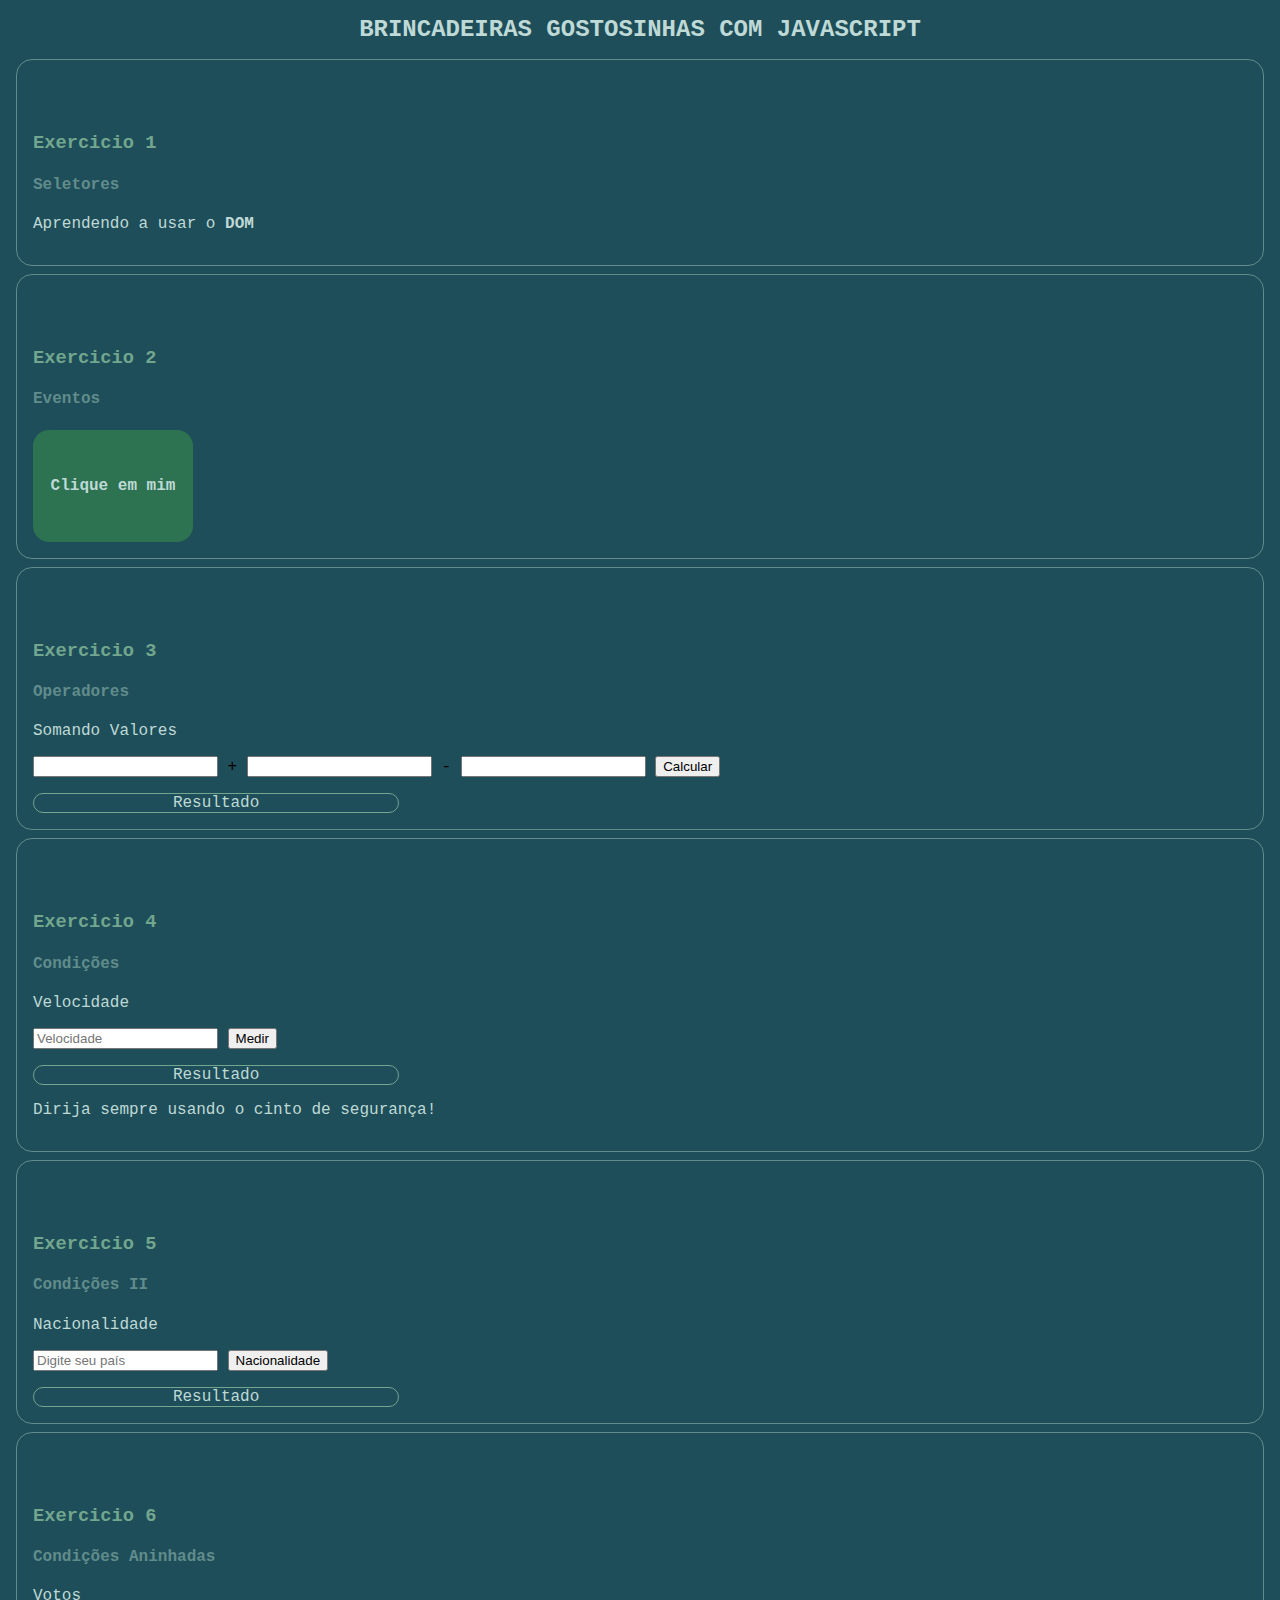
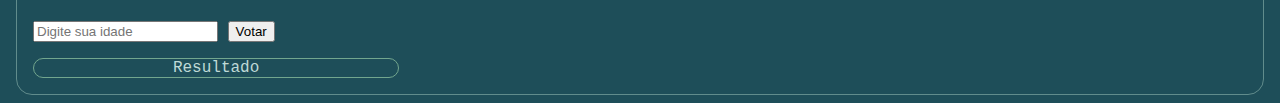
<file: Pare de Chutar o JS/index.html>
<!DOCTYPE html> 
<html lang="pt-br">

<head>
    <meta charset="UTF-8">
    <meta name="viewport" content="width=device-width, initial-scale=1.0">
    <title>Parar de Chutar JS</title>
    <link rel="stylesheet" href="./src/style.css">
</head>

<body>
    <h1>Brincadeiras Gostosinhas com JavaScript</h1>
    <div class="border">
        <h3>Exercicio 1</h3>
        <!-- Iniciando SELETORES -->
        <h4>Seletores</h4>
        <p>Aprendendo a usar o <strong>DOM</strong></p>
    </div>

    <div class="border">
        <h3>Exercicio 2</h3>
        <!-- Testando EVENTOS -->
        <h4>Eventos</h4>
        <div id="area">Clique em mim</div>
    </div>

    <div class="border">
        <h3>Exercicio 3</h3>
        <!-- Testando OPERADORES -->
        <h4>Operadores</h4>
        <p>Somando Valores</p>
        <input type="number" name="txtn1" id="txtn1"> +
        <input type="number" name="txtn2" id="txtn2"> -
        <input type="number" name="txtn3" id="txtn3">
        <input type="button" value="Calcular" id="button">
        <div id="res">Resultado</div>
    </div>

    <div class="border">
        <h3>Exercicio 4</h3>
        <!-- Testando CONDICOES -->
        <h4>Condições</h4>
        <p>Velocidade</p>
        <input type="number" name="vel" id="velocidade" placeholder="Velocidade">
        <input type="button" value="Medir" id="medir">
        <div id="vel">Resultado</div>
        <p>Dirija sempre usando o cinto de segurança!</p>
    </div>

    <div class="border">
        <h3>Exercicio 5</h3>
        <!-- Testando CONDICOES II -->
        <h4>Condições II</h4>
        <p>Nacionalidade</p>
        <input type="text" name="" id="pais" placeholder="Digite seu país">
        <input type="button" class="nacao" value="Nacionalidade" id="nacionalidade">
        <div id="results">Resultado</div>
    </div>

    <div class="border">
        <h3>Exercicio 6</h3>
        <!-- Testando CONDICOES ANINHADAS -->
        <h4>Condições Aninhadas</h4> 
        <p>Votos</p>
        <input type="text" name="" id="idade" placeholder="Digite sua idade">
        <input type="button" class="voto" value="Votar" id="votacao">
        <div id="voto">Resultado</div>
    </div>
    <script src="./src/script.js"></script>
</body>
</html>
</file>
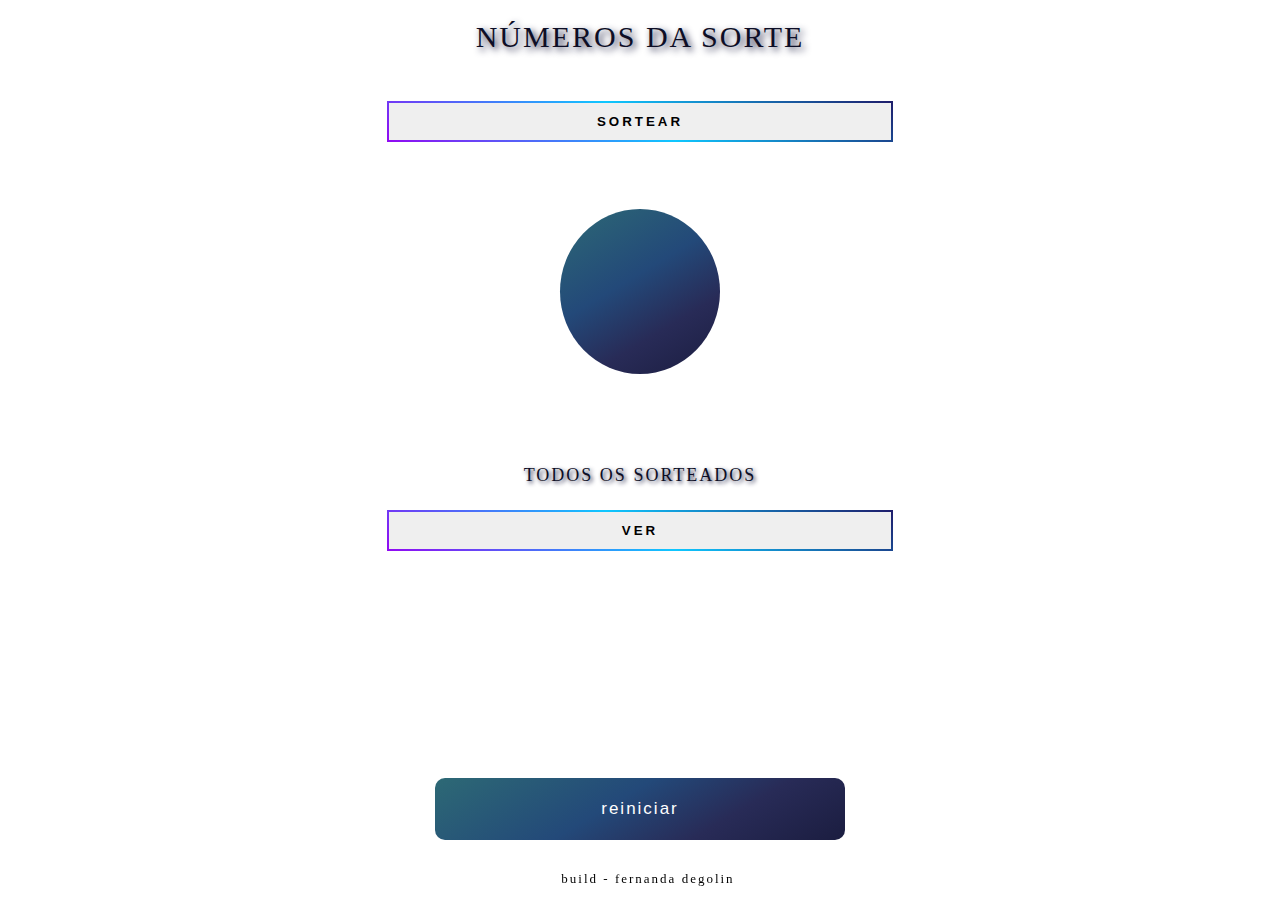
<file: sorte_grande.html>
<!DOCTYPE html>
<html lang="en">

<head>
    <meta charset="UTF-8" />
    <meta http-equiv="X-UA-Compatible" content="IE=edge" />
    <meta name="viewport" content="width=device-width, initial-scale=1.0" />
    <title>Sorte Grande</title>
</head>

<body>
    <div class="container">
        <h1 class="title">Números da Sorte</h1> 

        <div class="button-sorteio">
            <button id="send" onclick="draw()">SORTEAR</button>
            <h1 class="sorteados" id="sorteados"></h1>
        </div>

        <div class="container-sorteados">
            <h4 class="sub-title">Todos os Sorteados</h4>
            <button onclick="show()">Ver</button>
            <p id="todos"></p>

            <button class="reset" onClick="window.location.reload();">
                Reiniciar
            </button>
        </div>

        <footer>
            <p>build - fernanda degolin</p>
        </footer>
    </div>

    <script>
        let secrets = [];
        console.log(secrets, "secrets");

        let luck = document.getElementById("sorteados");

        let todos = document.getElementById("todos");

        function draw() {
            let code = secrets.push(Math.round(Math.random() * 100));

            for (var i = 0; i < secrets.length; i++)
                luck.innerHTML = `${secrets[i]}`;
        }

        function show() {
            todos.style.display = "block";

            todos.innerHTML = `${secrets}`;
        }

        function reset() {
            draw.reset();
        }
    </script>

    <style>
        body {
            background-color: white;
            font-family: "Segoe UI";
        }

        .title {
            margin-bottom: 47px;
            text-align: center;
            color: #0d0e26;
            text-transform: uppercase;
            font-size: 30px;
            font-weight: 500;
            letter-spacing: 2px;
            text-shadow: 0.1em 0.1em 0.25em #1b1d40;
        }

        .sub-title {
            text-align: center;
            color: #0d0e26;
            text-transform: uppercase;
            font-size: 18px;
            font-weight: 400;
            letter-spacing: 2px;
            text-shadow: 0.1em 0.1em 0.25em #1b1d40;
        }

        #todos {
            font-size: larger;
            letter-spacing: 1.5px;
            font-weight: bolder;
        }

        .button-sorteio {
            display: flex;
            flex-direction: column;
            align-items: center;
        }

        button {
            border: 2px solid;
            border-image: linear-gradient(210deg,
                    #1e1d6b,
                    rgb(15, 199, 255),
                    #910af2) 1;
            width: 40%;
            height: 41px;
            font-weight: 900;
            letter-spacing: 3px;
            text-transform: uppercase;
        }

        .sorteados {
            display: flex;
            align-items: baseline;
            justify-content: center;
            width: 150px;
            height: 155px;
            border-radius: 50%;
            color: white;
            /* background: #1b1d40; */
            background: linear-gradient(329deg, rgba(27, 29, 64, 1) 0%, rgba(40, 43, 87, 1) 30%, rgba(35, 73, 121, 1) 57%, rgba(45, 105, 117, 1) 100%);
            font-size: 100px;
            padding: 5px;
        }

        .container-sorteados {
            display: flex;
            flex-direction: column;
            align-items: center;
        }

        .reset {
            position: fixed;
            bottom: 60px;
            margin-top: 60px;
            width: 32%;
            font-size: 17px;
            letter-spacing: 2px;
            height: 62px;
            background-color: #1B1D40;
            color: white;
            text-transform: lowercase;
            font-weight: 100;
            border-radius: 10px;
            border: inherit;
            background: rgb(27, 29, 64);
            background: linear-gradient(329deg, rgba(27, 29, 64, 1) 0%, rgba(40, 43, 87, 1) 30%, rgba(35, 73, 121, 1) 57%, rgba(45, 105, 117, 1) 100%);
        }

        footer {
            position: fixed;
            bottom: 0;
            display: flex;
            width: 100%;
            justify-content: center;
            font-size: small;
            letter-spacing: 2px;
        }
    </style>
</body>

</html>
</file>
<file: Pare de Chutar o JS/src/style.css>
:root{
    --bg: #1E4E59;
    --title: #618C8C;
    --paragraph: #BFD9D6;
    --box: #2D7352;
    --box1: #72A68E;
}

body{
    font-family: 'Courier New', Courier, monospace;
    background: var(--bg);    
    box-sizing: border-box;
}

.border{
    border: solid 1px var(--title);
    margin: .5em;
    padding: 1em;
    border-radius: 1em;
}

h1{
    color: var(--paragraph);
    font-size: 1.5em;
    text-align: center;
    text-transform: uppercase;
}

h3{
    color: var(--box1);
    margin-top: 3em;  
}

h4{
    font-weight: bold;
    color: var(--title);
}

p{
    color: var(--paragraph);
}

#area{
    background: var(--box);
    color: var(--paragraph);
    width: 10em;
    height: 7em;
    border-radius: 1em;
  
    display: flex;
    align-items: center;
    justify-content: center;
    font-weight: 600;
    text-align: center;
}

#voto-1,
#voto,
#results,
#vel,
#res{
    border: solid 1px var(--box1);
    border-radius: 2em;
    color: var(--paragraph);
    width: 30%;
    margin-top: 1em;
    text-align: center;
}
</file>
